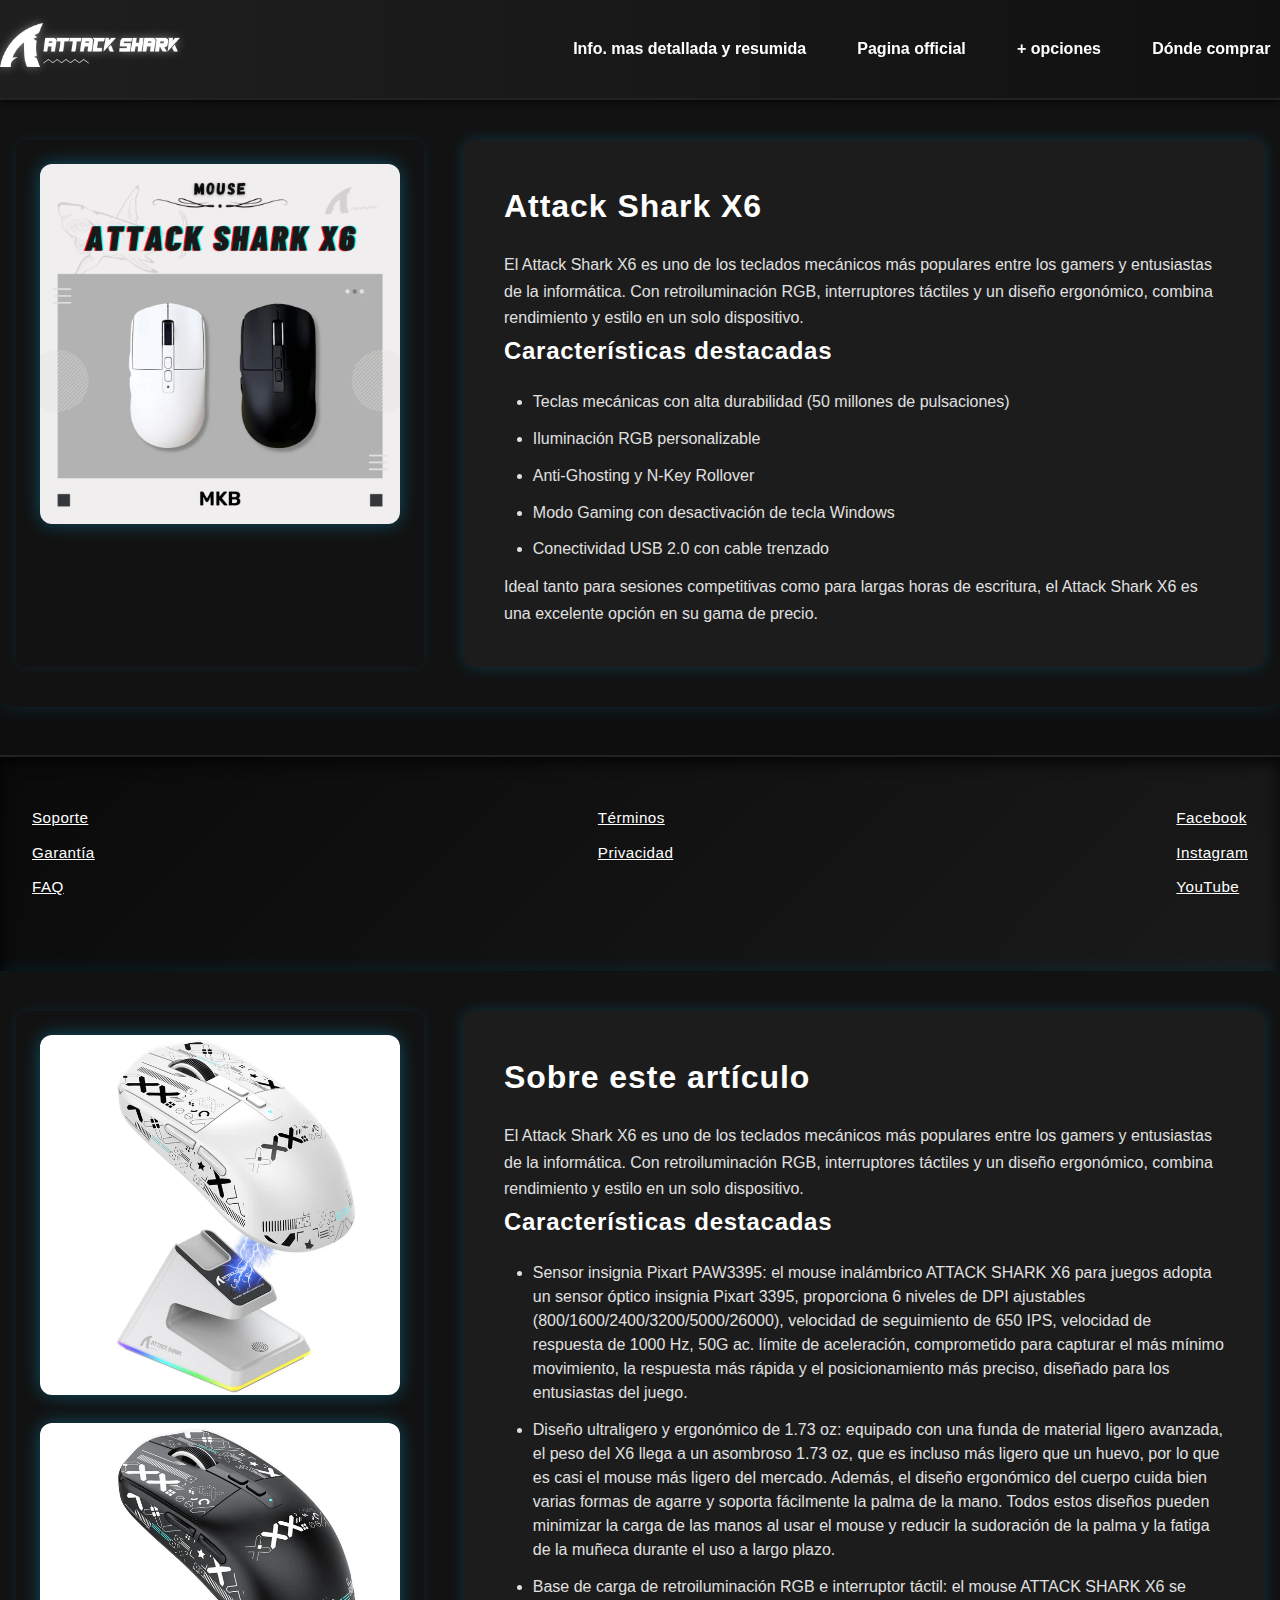
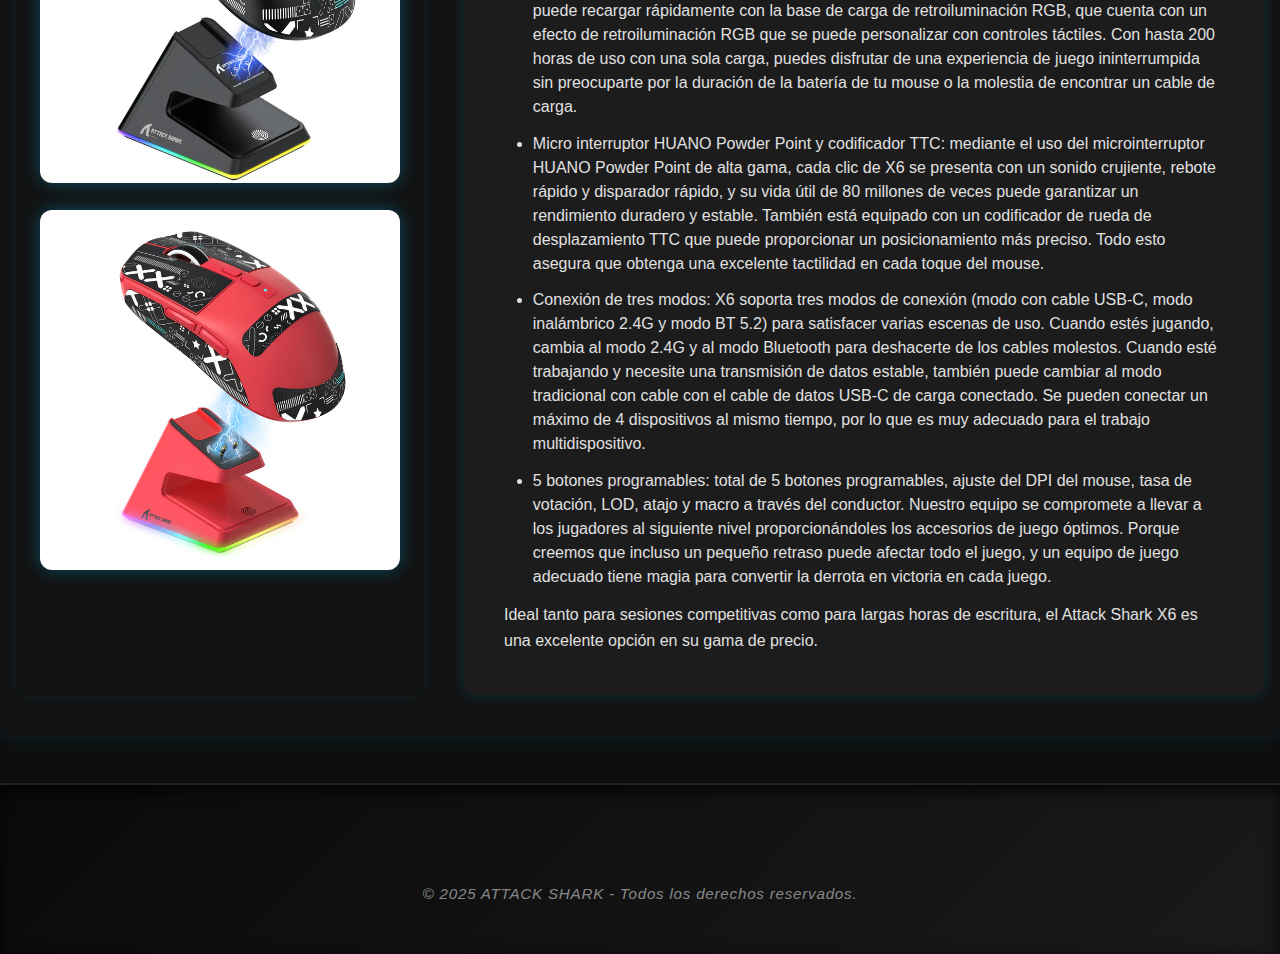
<file: index.html>
<!DOCTYPE html>
<html lang="es">
<head>
  <meta charset="UTF-8">
  <meta name="viewport" content="width=device-width, initial-scale=1.0">
  <link rel="stylesheet" href="index.css">
  <title>Attack Shark X6</title>
</head>
<body>
      <div class="contenedor"></div>

 <header>
  <div class="logo-container">
    <img src="IMGSindex2/logo atarck.jpg" alt="Attack Shark X6 Logo">
  </div>
  <nav class="menu-container">
    <ul>
      <li><a href="INDEX-1.HTML">Info. mas detallada y resumida</a></li>
      <li><a href="https://attackshark.com/">Pagina official</a></li>
      <li><a href="https://attackshark.com/collections/shop-all-mouse">+ opciones</a></li>
      <li><a href="https://www.amazon.com/-/es/ATTACK-SHARK-inal%C3%A1mbrico-retroiluminaci%C3%B3n-interruptor/dp/B0CMZK44QS?th=1">Dónde comprar</a></li>
    </ul>
  </nav>
</header>


  <section class="bodyprincipal">
        <aside>
      <img src="IMGSindex2/foto 1.jpg" alt="Attack Shark X6 frontal">
    </aside>
    <main>
      <h1>Attack Shark X6</h1>
      <p>
        El Attack Shark X6 es uno de los teclados mecánicos más populares entre los gamers y entusiastas de la informática.
        Con retroiluminación RGB, interruptores táctiles y un diseño ergonómico, combina rendimiento y estilo en un solo dispositivo.
      </p>
      <h2>Características destacadas</h2>
      <ul>
        <li>Teclas mecánicas con alta durabilidad (50 millones de pulsaciones)</li>
        <li>Iluminación RGB personalizable</li>
        <li>Anti-Ghosting y N-Key Rollover</li>
        <li>Modo Gaming con desactivación de tecla Windows</li>
        <li>Conectividad USB 2.0 con cable trenzado</li>
      </ul>
      <p>
        Ideal tanto para sesiones competitivas como para largas horas de escritura, el Attack Shark X6 es una excelente opción en su gama de precio.
      </p>
    </main>
  </section>

  <footer>
    <div class="footer-block">
      <a href="https://attackshark.com/pages/contact?srsltid=AfmBOopjETdjNgiiz2S6oOEfRY1R79niuaOSlVnp_KWg16b0xRvZbyef">Soporte</a>
      <a href="https://attackshark.com/pages/return-policy?srsltid=AfmBOop3_2itaqEOeaVlo31GQvmH6q-etvUBgCCcdWut10lfaIktNN8G">Garantía</a>
      <a href="https://attackshark.com/pages/faqs?srsltid=AfmBOopX1sOAnskEGwD4WJuQtasaMz62o11ItdYmPjgcUORvpQ5MHbNN">FAQ</a>
    </div>
    <div class="footer-block">
      <a href="https://attackshark.com/pages/terms-conditions?srsltid=AfmBOoo--Lr4POCdpefVXhlzYw-pDM5MaF-YUiZCsiCTPO43dtSduSVH">Términos</a>
      <a href="https://attackshark.com/es/pages/privacy-policy?srsltid=AfmBOoqnn4yILaekVaQIUHSwMdBjLPqmglkbt1Tk81sXFAgZKYMVYG0J">Privacidad</a>
    </div>
    <div class="footer-block">
      <a href="https://www.facebook.com/attacksharkofficial">Facebook</a>
      <a href="https://www.instagram.com/attacksharkgear/">Instagram</a>
      <a href="https://www.youtube.com/@ATTACKSHARKGEAR">YouTube</a>
    </div>
  </footer>
</body>

<body>
  <div class="contenedor"></div>

  <section class="bodyprincipal">
        <aside>
      <img src="IMGSindex2/modelo1.jpg" alt="Attack Shark X6 frontal">
      <img src="IMGSindex2/modelo2.jpg" alt="Attack Shark X6 iluminado">
      <img src="IMGSindex2/modelo3.jpg" alt="Attack Shark X6 iluminado">
    </aside>
    <main>
      <h1>Sobre este artículo   </h1>
      <p>
        El Attack Shark X6 es uno de los teclados mecánicos más populares entre los gamers y entusiastas de la informática.
        Con retroiluminación RGB, interruptores táctiles y un diseño ergonómico, combina rendimiento y estilo en un solo dispositivo.
      </p>
      <h2>Características destacadas</h2>
      <ul>
        <li>Sensor insignia Pixart PAW3395: el mouse inalámbrico ATTACK SHARK X6 para juegos adopta un sensor óptico insignia Pixart 3395, proporciona 6 niveles de DPI ajustables (800/1600/2400/3200/5000/26000), velocidad de seguimiento de 650 IPS, velocidad de respuesta de 1000 Hz, 50G ac. límite de aceleración, comprometido para capturar el más mínimo movimiento, la respuesta más rápida y el posicionamiento más preciso, diseñado para los entusiastas del juego.</li>
        <li>Diseño ultraligero y ergonómico de 1.73 oz: equipado con una funda de material ligero avanzada, el peso del X6 llega a un asombroso 1.73 oz, que es incluso más ligero que un huevo, por lo que es casi el mouse más ligero del mercado. Además, el diseño ergonómico del cuerpo cuida bien varias formas de agarre y soporta fácilmente la palma de la mano. Todos estos diseños pueden minimizar la carga de las manos al usar el mouse y reducir la sudoración de la palma y la fatiga de la muñeca durante el uso a largo plazo.</li>
        <li>Base de carga de retroiluminación RGB e interruptor táctil: el mouse ATTACK SHARK X6 se puede recargar rápidamente con la base de carga de retroiluminación RGB, que cuenta con un efecto de retroiluminación RGB que se puede personalizar con controles táctiles. Con hasta 200 horas de uso con una sola carga, puedes disfrutar de una experiencia de juego ininterrumpida sin preocuparte por la duración de la batería de tu mouse o la molestia de encontrar un cable de carga.</li>
        <li>Micro interruptor HUANO Powder Point y codificador TTC: mediante el uso del microinterruptor HUANO Powder Point de alta gama, cada clic de X6 se presenta con un sonido crujiente, rebote rápido y disparador rápido, y su vida útil de 80 millones de veces puede garantizar un rendimiento duradero y estable. También está equipado con un codificador de rueda de desplazamiento TTC que puede proporcionar un posicionamiento más preciso. Todo esto asegura que obtenga una excelente tactilidad en cada toque del mouse.</li>
        <li>Conexión de tres modos: X6 soporta tres modos de conexión (modo con cable USB-C, modo inalámbrico 2.4G y modo BT 5.2) para satisfacer varias escenas de uso. Cuando estés jugando, cambia al modo 2.4G y al modo Bluetooth para deshacerte de los cables molestos. Cuando esté trabajando y necesite una transmisión de datos estable, también puede cambiar al modo tradicional con cable con el cable de datos USB-C de carga conectado. Se pueden conectar un máximo de 4 dispositivos al mismo tiempo, por lo que es muy adecuado para el trabajo multidispositivo.</li>
        <li>5 botones programables: total de 5 botones programables, ajuste del DPI del mouse, tasa de votación, LOD, atajo y macro a través del conductor. Nuestro equipo se compromete a llevar a los jugadores al siguiente nivel proporcionándoles los accesorios de juego óptimos. Porque creemos que incluso un pequeño retraso puede afectar todo el juego, y un equipo de juego adecuado tiene magia para convertir la derrota en victoria en cada juego.</li>
      </ul>
      <p>
        Ideal tanto para sesiones competitivas como para largas horas de escritura, el Attack Shark X6 es una excelente opción en su gama de precio.
      </p>
    </main>
  </section>

  <footer>
     <p>© 2025 ATTACK SHARK - Todos los derechos reservados.</p>
  </footer>
</body>
</html>
</file>
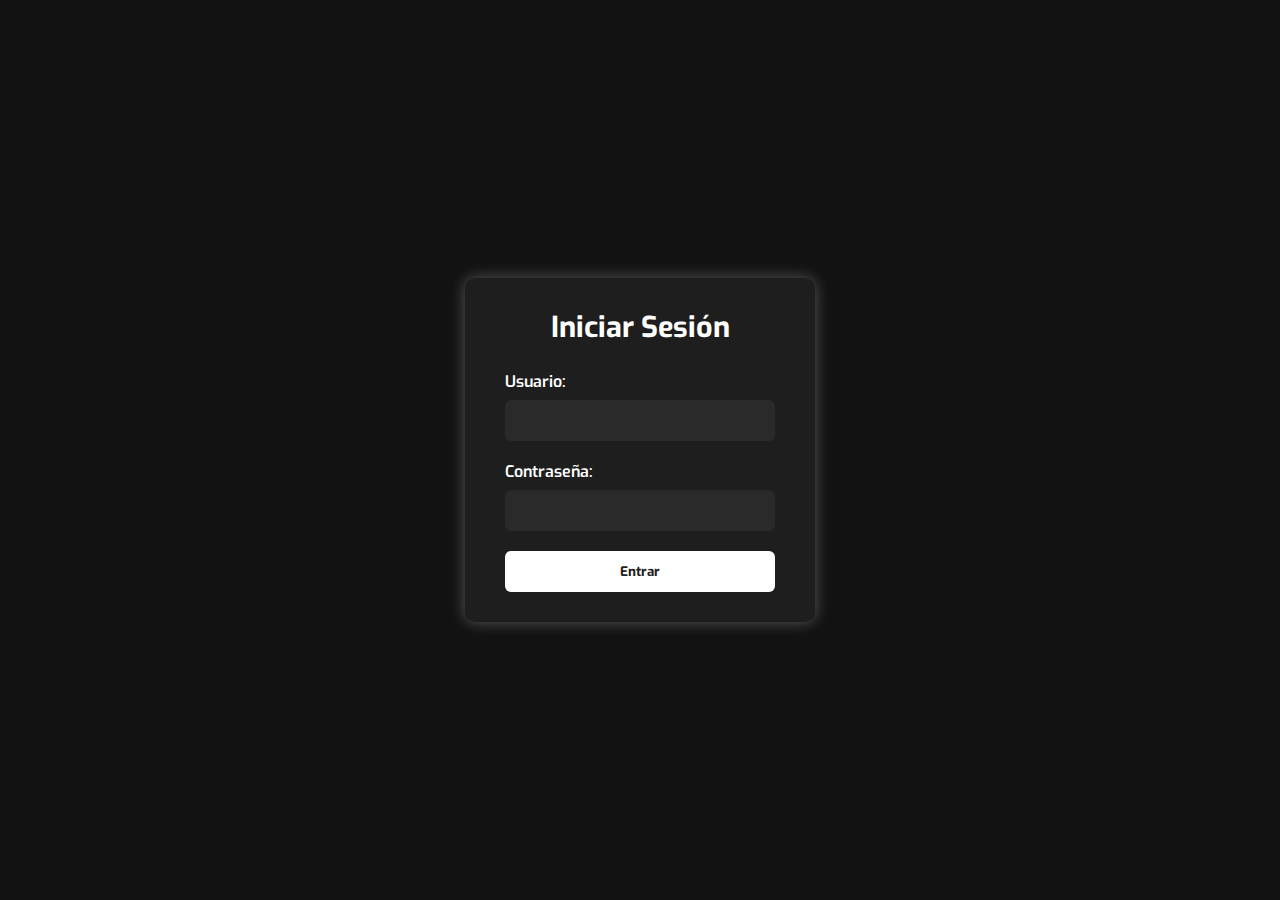
<file: login.html>
<!DOCTYPE html>
<html lang="es">
<head>
    <meta charset="UTF-8" />
    <meta name="viewport" content="width=device-width, initial-scale=1" />
    <link rel="preconnect" href="https://fonts.googleapis.com">
    <link rel="preconnect" href="https://fonts.gstatic.com" crossorigin>
    <link href="https://fonts.googleapis.com/css2?family=Exo:ital,wght@0,100..900;1,100..900&display=swap" rel="stylesheet">
    <title>Iniciar Sesión</title>
    <style>
        /* Reset básico */
        * {
            margin: 0;
            padding: 0;
            box-sizing: border-box;
            font-family: "Exo", sans-serif;
        }

        html, body {
            height: 100%;
            background-color: #121212;
            font-family: 'Segoe UI', Tahoma, Geneva, Verdana, sans-serif;
            color: #ffffff;
            display: flex;
            justify-content: center;
            align-items: center;
        }

        body {
            padding: 20px;
        }

        .form-container {
            background-color: #1e1e1e;
            padding: 30px 40px;
            border-radius: 10px;
            box-shadow: 0 0 15px rgba(255, 255, 255, 0.3);
            width: 350px;
        }

        .form-container h2 {
            text-align: center;
            margin-bottom: 25px;
            font-weight: 700;
            font-size: 1.8rem;
        }

        label {
            display: block;
            margin-bottom: 8px;
            font-weight: 600;
            color: #ffffff;
        }

        input[type="text"],
        input[type="password"] {
            width: 100%;
            padding: 10px 12px;
            margin-bottom: 20px;
            border: none;
            border-radius: 6px;
            background-color: #2a2a2a;
            color: #ffffff;
            font-size: 1rem;
            transition: background-color 0.3s ease;
        }

        input[type="text"]:focus,
        input[type="password"]:focus {
            background-color: #444444;
            outline: none;
        }

        input[type="submit"] {
            width: 100%;
            padding: 12px 0;
            background-color: #ffffff;
            color: #1e1e1e;
            font-weight: 700;
            border: none;
            border-radius: 6px;
            cursor: pointer;
            transition: background-color 0.3s ease;
        }

        input[type="submit"]:hover {
            background-color: #ccc;
        }
    </style>
</head>
<body>
    <div class="form-container">
        <h2>Iniciar Sesión</h2>
        <form action="#" method="post">
            <label for="usuario">Usuario:</label>
            <input type="text" id="usuario" name="usuario" required />

            <label for="password">Contraseña:</label>
            <input type="password" id="password" name="password" required />

            <input type="submit" value="Entrar" />
        </form>
    </div>
</body>
</html>
</file>
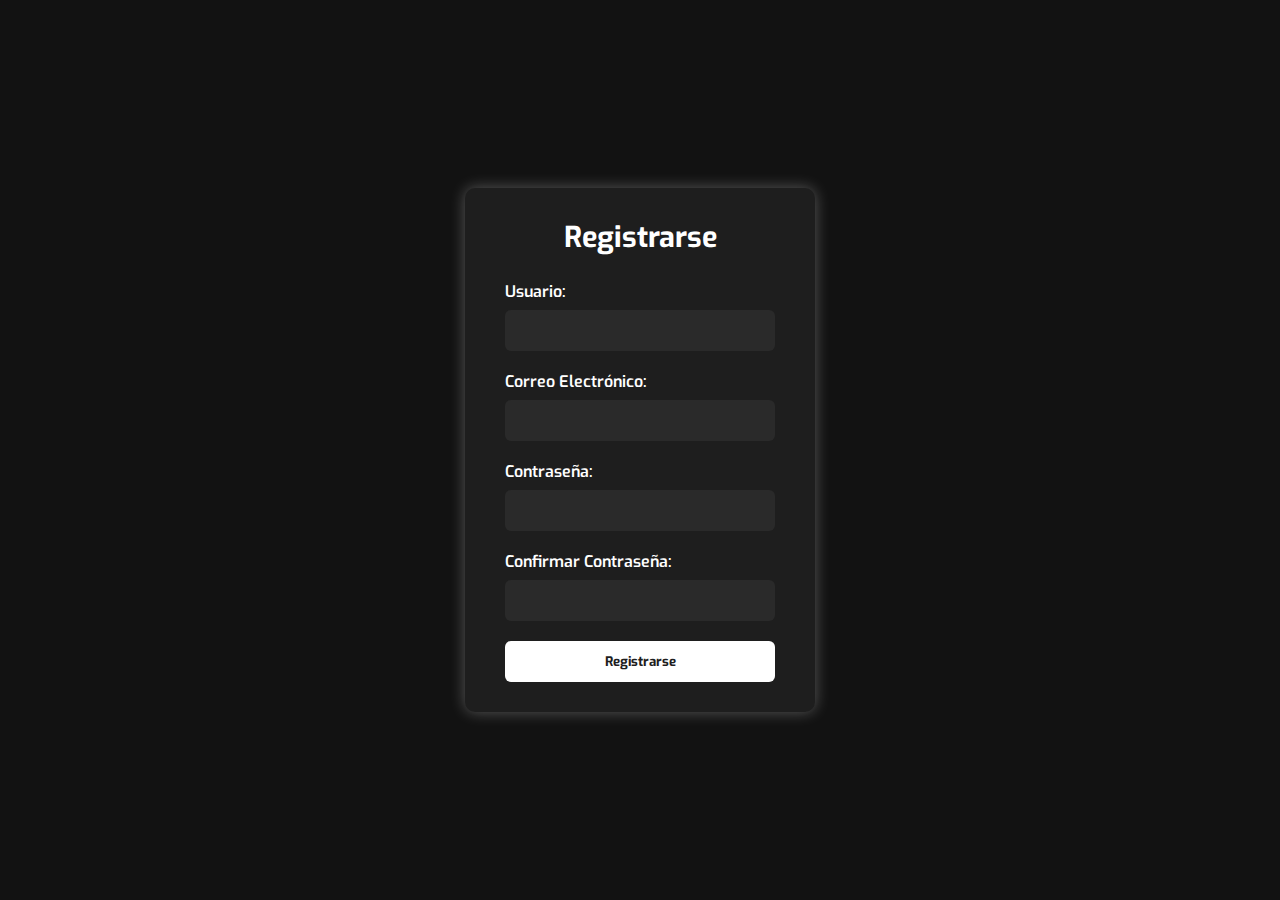
<file: registro.html>
<!DOCTYPE html>
<html lang="es">
<head>
    <meta charset="UTF-8" />
    <meta name="viewport" content="width=device-width, initial-scale=1" />
    <link rel="preconnect" href="https://fonts.googleapis.com">
    <link rel="preconnect" href="https://fonts.gstatic.com" crossorigin>
    <link href="https://fonts.googleapis.com/css2?family=Exo:ital,wght@0,100..900;1,100..900&display=swap" rel="stylesheet">
    <title>Registrarse</title>
    <style>
        /* Reset básico */
        * {
            margin: 0;
            padding: 0;
            box-sizing: border-box;
            font-family: "Exo", sans-serif;
        }

        html, body {
            height: 100%;
            background-color: #121212;
            font-family: 'Segoe UI', Tahoma, Geneva, Verdana, sans-serif;
            color: #ffffff;
            display: flex;
            justify-content: center;
            align-items: center;
        }

        body {
            padding: 20px;
        }

        .form-container {
            background-color: #1e1e1e;
            padding: 30px 40px;
            border-radius: 10px;
            box-shadow: 0 0 15px rgba(255, 255, 255, 0.3);
            width: 350px;
        }

        .form-container h2 {
            text-align: center;
            margin-bottom: 25px;
            font-weight: 700;
            font-size: 1.8rem;
        }

        label {
            display: block;
            margin-bottom: 8px;
            font-weight: 600;
            color: #ffffff;
        }

        input[type="text"],
        input[type="email"],
        input[type="password"] {
            width: 100%;
            padding: 10px 12px;
            margin-bottom: 20px;
            border: none;
            border-radius: 6px;
            background-color: #2a2a2a;
            color: #ffffff;
            font-size: 1rem;
            transition: background-color 0.3s ease;
        }

        input[type="text"]:focus,
        input[type="email"]:focus,
        input[type="password"]:focus {
            background-color: #444444;
            outline: none;
        }

        input[type="submit"] {
            width: 100%;
            padding: 12px 0;
            background-color: #ffffff;
            color: #1e1e1e;
            font-weight: 700;
            border: none;
            border-radius: 6px;
            cursor: pointer;
            transition: background-color 0.3s ease;
        }

        input[type="submit"]:hover {
            background-color: #ccc;
        }
    </style>
</head>
<body>
    <div class="form-container">
        <h2>Registrarse</h2>
        <form action="#" method="post">
            <label for="usuario">Usuario:</label>
            <input type="text" id="usuario" name="usuario" required />

            <label for="email">Correo Electrónico:</label>
            <input type="email" id="email" name="email" required />

            <label for="password">Contraseña:</label>
            <input type="password" id="password" name="password" required />

            <label for="confirm_password">Confirmar Contraseña:</label>
            <input type="password" id="confirm_password" name="confirm_password" required />

            <input type="submit" value="Registrarse" />
        </form>
    </div>
</body>
</html>
</file>
<file: index.css>
* {
  margin: 0;
  padding: 0;
  box-sizing: border-box;
}

body {
  background-color: #0e0e0e;
  color: #e0e0e0;
  font-family: 'Segoe UI', Verdana, Geneva, Tahoma, sans-serif;
  line-height: 1.65;
  font-size: 16px;
  -webkit-font-smoothing: antialiased;
  -moz-osx-font-smoothing: grayscale;
}

a {
  color: #00bfff;
  text-decoration: none;
  transition: color 0.3s ease;
}

a:hover {
  text-decoration: underline;
  color: #ffffff; 
}

/* Contenedor principal */
.contenedor {
  width: 90%;
  max-width: 1200px;
  margin: 0 auto;
  padding: 0 1rem;
}

/* HEADER */
header {
  background: linear-gradient(90deg, #1f1f1f, #111);
  padding: 1.2rem 0;
  display: flex;
  flex-wrap: wrap;
  justify-content: space-between;
  align-items: center;
  border-bottom: 2px solid #222;
  box-shadow: 0 2px 5px rgba(0, 0, 0, 0.7);
  position: sticky;
  top: 0;
  z-index: 100;
}

.logo-container img {
  max-width: 180px;
  filter: drop-shadow(0 0 5px #ffffff66);
  transition: filter 0.3s ease;
}

.logo-container img:hover {
  filter: drop-shadow(0 0 12px #ffffffcc);
}

.menu-container ul {
  display: flex;
  list-style: none;
  gap: 2rem;
}

.menu-container a {
  color: #fff;
  font-weight: 700;
  font-size: 1rem;
  padding: 0.4rem 0.6rem;
  border-radius: 4px;
  transition: color 0.3s ease, background-color 0.3s ease;
}

.menu-container a:hover {
  color: #ffffff;
  background-color: rgba(0, 191, 255, 0.15);
}

/* BODY PRINCIPAL */
.bodyprincipal {
  display: flex;
  flex-wrap: wrap;
  padding: 2.5rem 1rem;
  gap: 2.5rem;
  background-color: #121212;
  border-radius: 12px;
  box-shadow: 0 0 20px rgba(0, 191, 255, 0.15);
}

main {
  flex: 2;
  background-color: #1c1c1c;
  padding: 2.5rem;
  border-radius: 10px;
  box-shadow: 0 0 15px rgba(0, 191, 255, 0.2);
  transition: box-shadow 0.3s ease;
}

main:hover {
  box-shadow: 0 0 25px rgba(0, 255, 255, 0.4);
}

main h1, main h2 {
  color: #ffffff;
  margin-bottom: 1.2rem;
  font-weight: 700;
  letter-spacing: 0.03em;
}

main ul {
  padding-left: 1.8rem;
  margin-top: 1.2rem;
}

main li {
  margin-bottom: 0.8rem;
  line-height: 1.5;
  font-size: 1rem;
}

/* ASIDE */
aside {
  flex: 1;
  background-color: #121212;
  padding: 1.5rem;
  border-radius: 10px;
  box-shadow: 0 0 12px rgba(0, 191, 255, 0.1);
  transition: box-shadow 0.3s ease;
}

aside:hover {
  box-shadow: 0 0 20px rgba(0, 191, 255, 0.25);
}

aside img {
  width: 100%;
  margin-bottom: 1.2rem;
  border-radius: 12px;
  box-shadow: 0 0 18px rgba(0, 191, 255, 0.35);
  transition: box-shadow 0.3s ease;
}

/* FOOTER */
footer {
  background-color: #111;
  color: #bbb;
  padding: 3rem 2rem;
  display: flex;
  flex-wrap: wrap;
  justify-content: space-between;
  font-size: 0.95rem;
  margin-top: 3rem;
  border-top: 2px solid #222;
  box-shadow: inset 0 5px 15px rgba(0, 0, 0, 0.8);
  background-image: linear-gradient(135deg, #0a0a0a 0%, #1a1a1a 100%);
  letter-spacing: 0.03em;
}

.footer-block {
  display: flex;
  flex-direction: column;
  gap: 0.6rem;
  margin-bottom: 1.5rem;
  max-width: 280px;
  transition: color 0.3s ease;
}

.footer-block:hover {
  color: #ffffff;
}

footer a {
  color: #ffffff;
  transition: color 0.3s ease;
  text-decoration: underline;
}

footer a:hover {
  color: #ffffff;
  text-decoration: none;
}

footer p {
  width: 100%;
  text-align: center;
  color: #888;
  margin-top: 3rem;
  font-style: italic;
  font-weight: 300;
  letter-spacing: 0.05em;
  user-select: none;
}

/* Responsive ajustes en footer */
@media (max-width: 768px) {
  footer {
    justify-content: center;
    text-align: center;
    padding: 2rem 1rem;
  }

  .footer-block {
    max-width: 100%;
    margin-bottom: 1rem;
  }
}

/* Responsive */
@media (max-width: 768px) {
  .bodyprincipal {
    flex-direction: column;
    padding: 1.2rem 1rem;
  }

  header, .menu-container ul {
    flex-direction: column;
    align-items: center;
  }

  .menu-container ul {
    gap: 1.2rem;
    margin-top: 1rem;
  }

  main, aside {
    flex: unset;
    width: 100%;
  }

  footer {
    justify-content: center;
    text-align: center;
  }

  .footer-block {
    max-width: 100%;
  }
}
</file>
